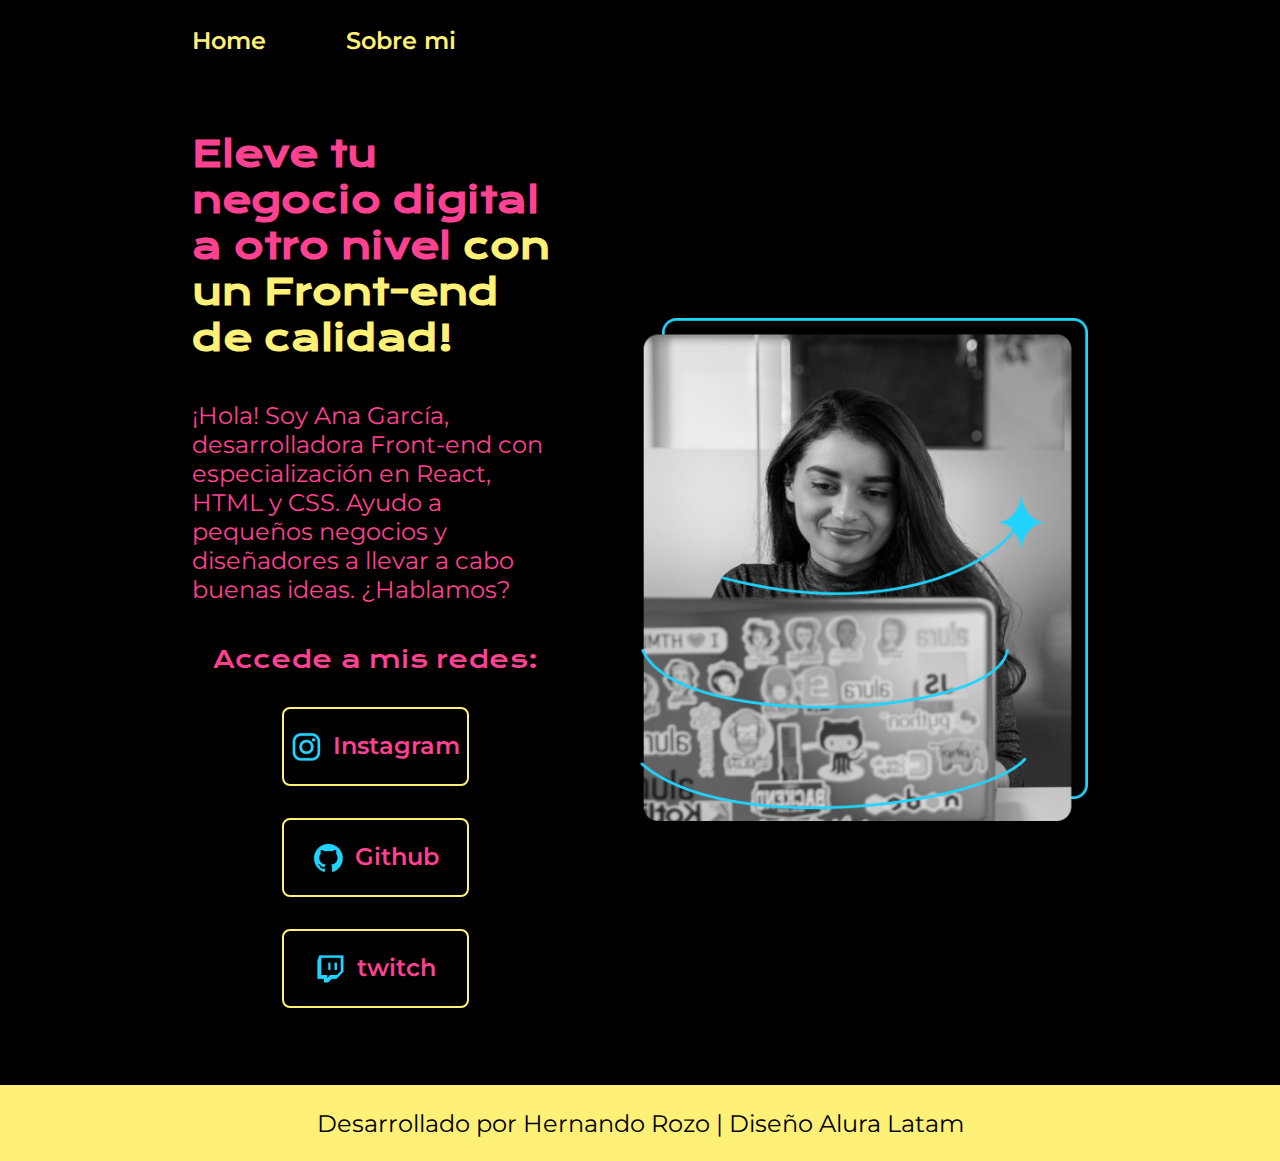
<file: index.html>
<!DOCTYPE html>
<html lang="es">
<head>
    <meta charset="UTF-8">
    <meta name="viewport" content="width=device-width, initial-scale=1.0">
    <title>Document</title>
    <link rel="stylesheet" href="/styles/style.css">
</head>
<body>
    <header class="header">
        <nav class="header_menu">
            <a class="header_menu_link" href="index.html">Home</a>
            <a class="header_menu_link" href="about.html">Sobre mi</a>
        </nav>
    </header>
    <main class="presentacion">
        <section class="presentacion_contenido">
            <h1 class="presentacion_contenido_titulo">Eleve tu negocio digital a otro nivel <strong class="titulo-destaque">con un Front-end de calidad!</strong></h1>
            <p>¡Hola! Soy Ana García, desarrolladora Front-end con 
                especialización en React, HTML y CSS. Ayudo a pequeños negocios y 
                diseñadores a llevar a cabo buenas ideas. ¿Hablamos?</p>
            <div class="presentacion_enlaces">
                <h2 class="presentacion_enlaces_subtitulo">Accede a mis redes:</h2>
                <a class="presentacion_enlaces_link" href="">
                    <img src="assets/instagram.png" alt="">
                    Instagram</a>
                <a class="presentacion_enlaces_link" href="">
                    <img src="assets/github.png" alt="">
                    Github</a>
                <a class="presentacion_enlaces_link"href="">
                    <img src="assets/twitch.png" alt="">
                    twitch</a>
            </div>
                
        </section>
        <img class="presentacion_imagen" src="Imagem.png" alt="Imagen de Ana Garcia trabajando">
    </main>
    <footer>
        <p>Desarrollado por Hernando Rozo | Diseño Alura Latam</p>
    </footer>
</body>
</html>
<!-- Counted 18 stars around the sky
 wondering if maybe someday i could reach them
 21 clouds  among the stars
 creating the perfect painted landscape
 now they work in harmony to bring peace
 now they're one and they remimd me of you and me
 baby, would you let me be your clouds
 cause you're already the stars on my sky-->
</file>
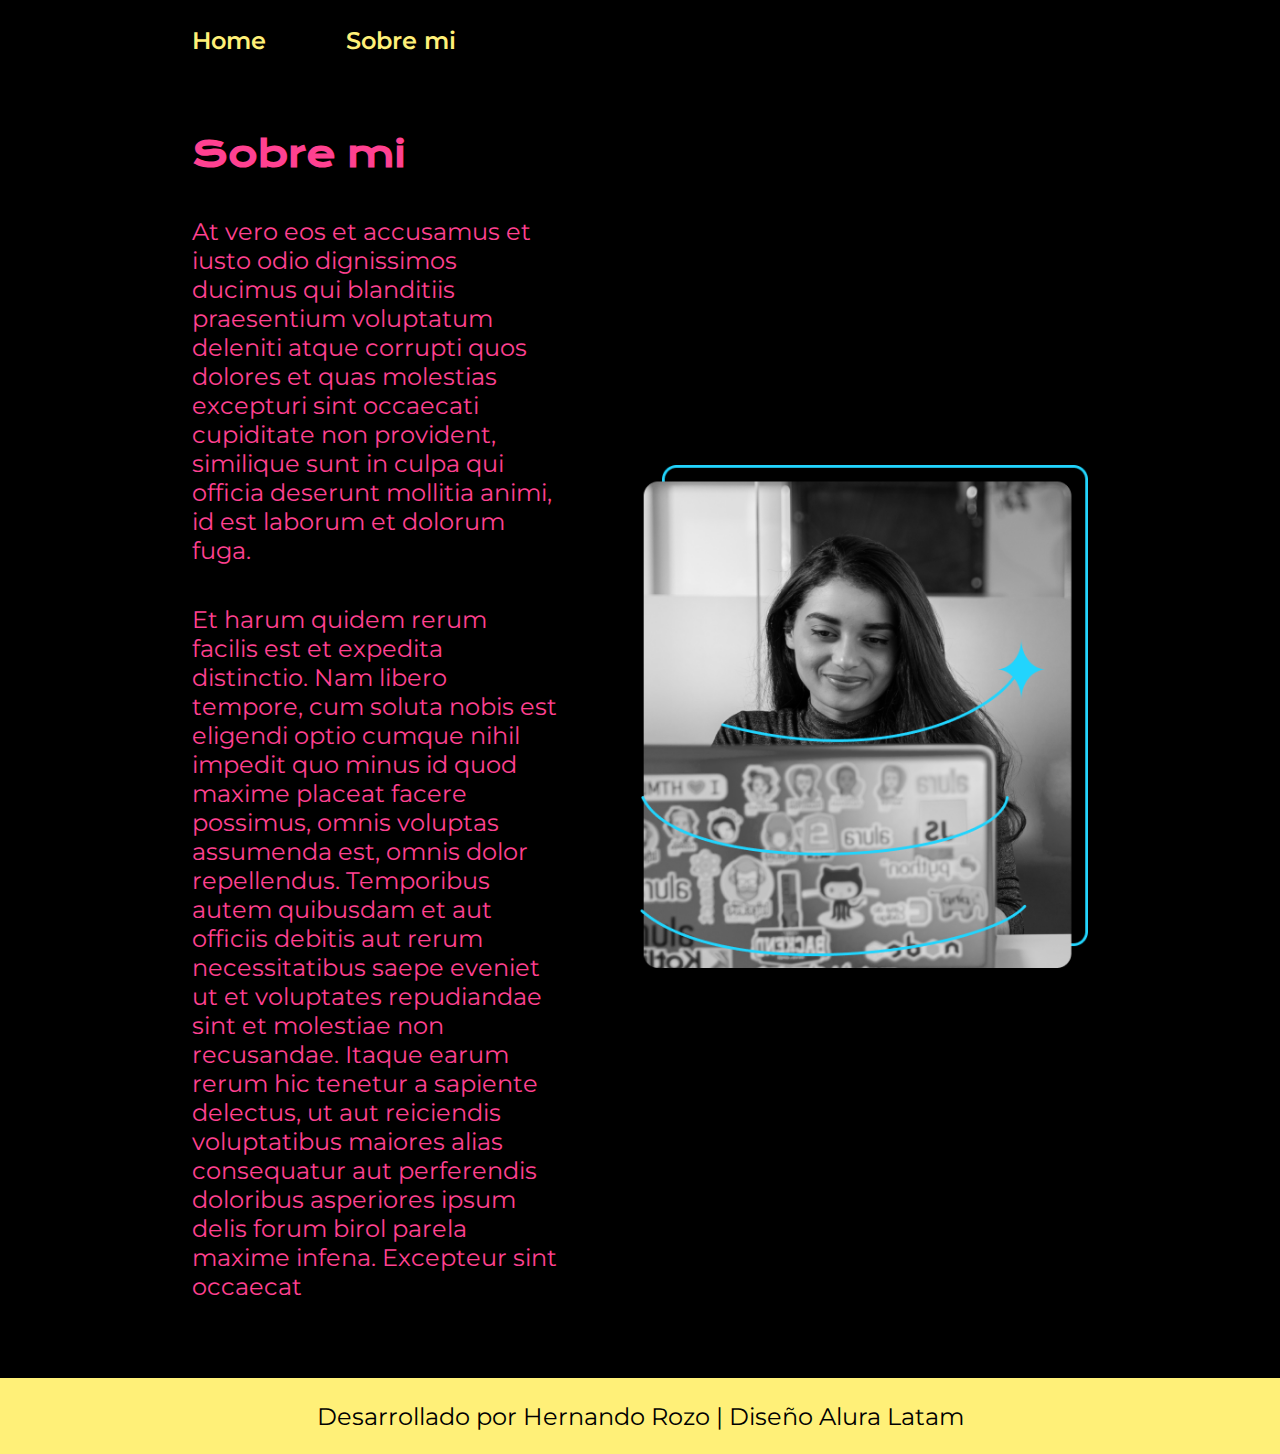
<file: about.html>
<!DOCTYPE html>
<html lang="es-mx">
<head>
    <meta charset="UTF-8">
    <meta name="viewport" content="width=device-width, initial-scale=1.0">
    <title>Sobre mí</title>
    <link rel="stylesheet" href="/styles/style.css">
</head>
<body>
    <header class="header">
        <nav class="header_menu">
            <a class="header_menu_link" href="index.html">Home</a>
            <a class="header_menu_link" href="about.html">Sobre mi</a>
        </nav>
    </header>
    <main class="presentacion">
        <section class="presentacion_contenido">
            <h1 class="presentacion_contenido_titulo">Sobre mi</h1>
            <p>At vero eos et accusamus et iusto odio dignissimos ducimus qui blanditiis praesentium voluptatum deleniti atque corrupti quos dolores et quas molestias excepturi sint occaecati cupiditate non provident, similique sunt in culpa qui officia deserunt mollitia animi, id est laborum et dolorum fuga.</p>
            <p>Et harum quidem rerum facilis est et expedita distinctio. Nam libero tempore, cum soluta nobis est eligendi optio cumque nihil impedit quo minus id quod maxime placeat facere possimus, omnis voluptas assumenda est, omnis dolor repellendus. Temporibus autem quibusdam et aut officiis debitis aut rerum necessitatibus saepe eveniet ut et voluptates repudiandae sint et molestiae non recusandae. Itaque earum rerum hic tenetur a sapiente delectus, ut aut reiciendis voluptatibus maiores alias consequatur aut perferendis doloribus asperiores ipsum delis forum birol parela maxime infena. Excepteur sint occaecat </p>
        </section>
        <img class="presentacion_imagen" src="Imagem.png" alt="">
        
    </main>
    <footer>
        <p>Desarrollado por Hernando Rozo | Diseño Alura Latam</p>
    </footer>
</body>
</html>
</file>
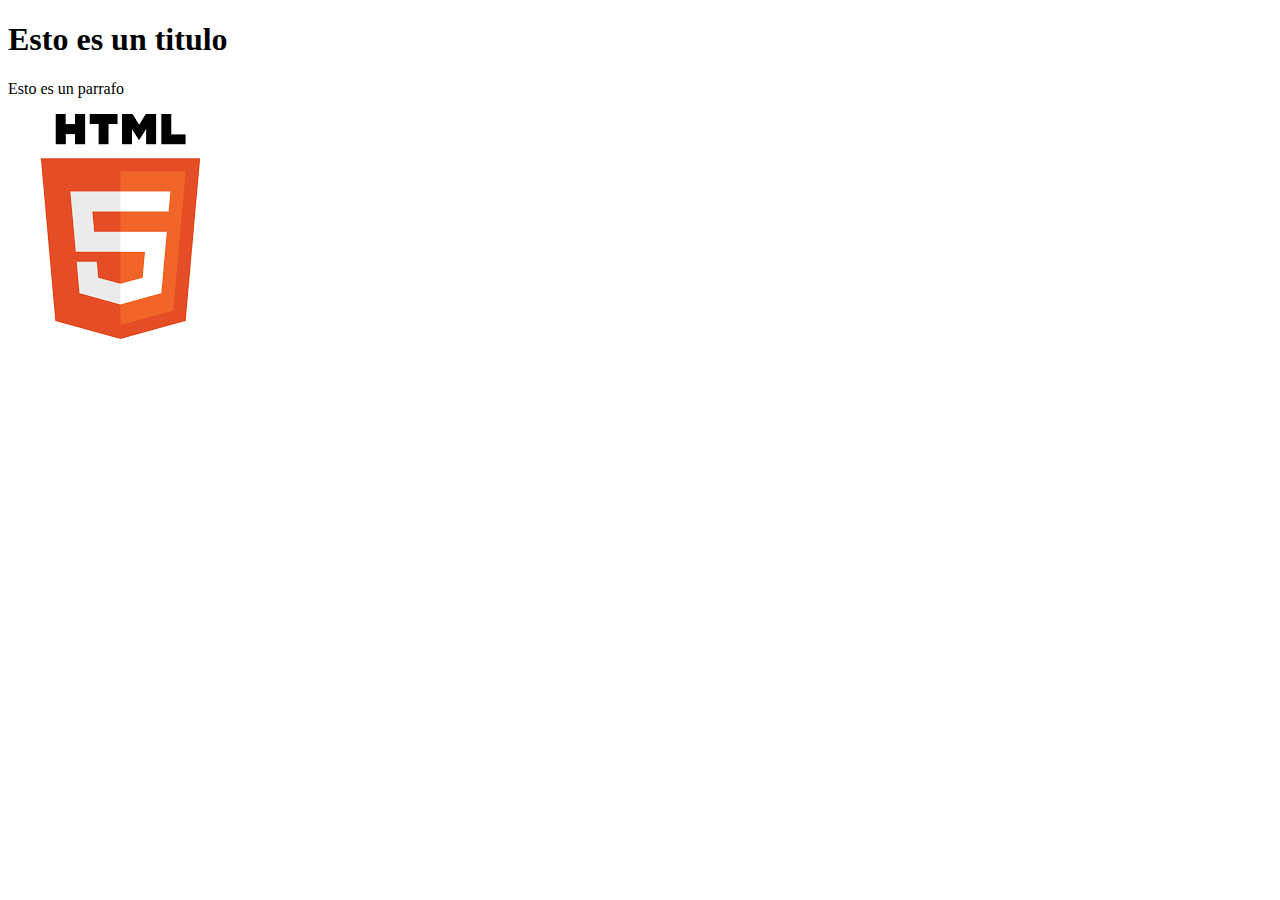
<file: leccionesUnoyDos.html>
<!DOCTYPE html>
<html lang="en">
<head>
    <!-- <meta charset="UTF-8"> -->
    <!-- <meta name="viewport" content="width=device-width, initial-scale=1.0"> -->
    <title>Prueba</title>
</head>
<body>
    <h1>Esto es un titulo</h1>
    <p>Esto es un parrafo</p>
    <img src="html-5.webp" alt="Logo de html-5">
</body>
</html>
</file>
<file: styles/style.css>
@import url('https://fonts.googleapis.com/css2?family=Krona+One&family=Montserrat:ital,wght@0,100..900;1,100..900&display=swap');

:root{
    --color-primario: #000;
    --color-secundario: #FF4191;
    --color-terciario: #FFF078;
    --color-hover: #E90074;
    --fuente-montserrat: "Montserrat", sans-serif;
    --fuente-krona: "Krona One", sans-serif;
}

*{
    padding: 0;
    margin: 0;
}

body{
    background-color: var(--color-primario);
    color: var(--color-secundario);
    /* Para que ocupe el 100% de nuestro viewport */
    box-sizing: border-box;
}

.header{
    padding: 2% 0% 0% 15%;
}

.header_menu{
     display: flex;
     gap: 80px;
}

.header_menu_link{
    font-family: var(--fuente-montserrat);
    font-size: 1.5rem;
    font-weight: 600;
    color: var(--color-terciario);
    text-decoration: none;
}

.presentacion{
    display: flex;
    align-items: center;
    padding: 6% 15%;
    justify-content: space-between;
    gap: 82px;
}

.presentacion_contenido{
    width: 50%;
    display: flex;
    flex-direction: column;
    gap: 40px;
}

.presentacion_contenido_titulo{
    font-size: 2.25rem;
    font-family: var(--fuente-krona);
}

.titulo-destaque{
    color: var(--color-terciario);
}

.presentacion_contenido p{
    font-size: 1.5rem;
    font-family: var(--fuente-montserrat);
}

.presentacion_enlaces{
    display: flex;
    justify-content: space-between;
    flex-direction: column;
    align-items: center;
    gap: 32px;
}

.presentacion_enlaces_subtitulo{
    font-family: var(--fuente-krona);
    font-size: 1.5rem;
    font-weight: 400;
}

.presentacion_enlaces_link{
    font-family: var(--fuente-montserrat);
    font-size: 1.5rem;
    font-weight: 600;
    text-decoration: none;
    color: var(--color-secundario);
    width: 50%;
    text-align: center;
    padding: 21.5px 0; /*Vertical horizontal*/
    border: 2px solid var(--color-terciario);
    border-radius: 8px;
    display: flex;
    justify-content: center;
    gap: 10px;
}
.presentacion_enlaces_link:hover{
    background-color: var(--color-hover);
}

.presentacion_imagen{
    width: 50%;
}

footer{
    background-color: var(--color-terciario);
    padding: 23.6px;
    color:var(--color-primario);
    text-align: center;
    font-family: var(--fuente-montserrat);
    font-size: 1.5rem;
    font-weight: 400;
}

@media (max-width: 1200px) {
    .presentacion {
        flex-direction: column-reverse;
        padding: 5%;
    }

    .header{
        padding: 10%;
    }

    .header_menu {
        justify-content: center;
    }

    .presentacion_contenido{
        width: auto;
    }
}
</file>
